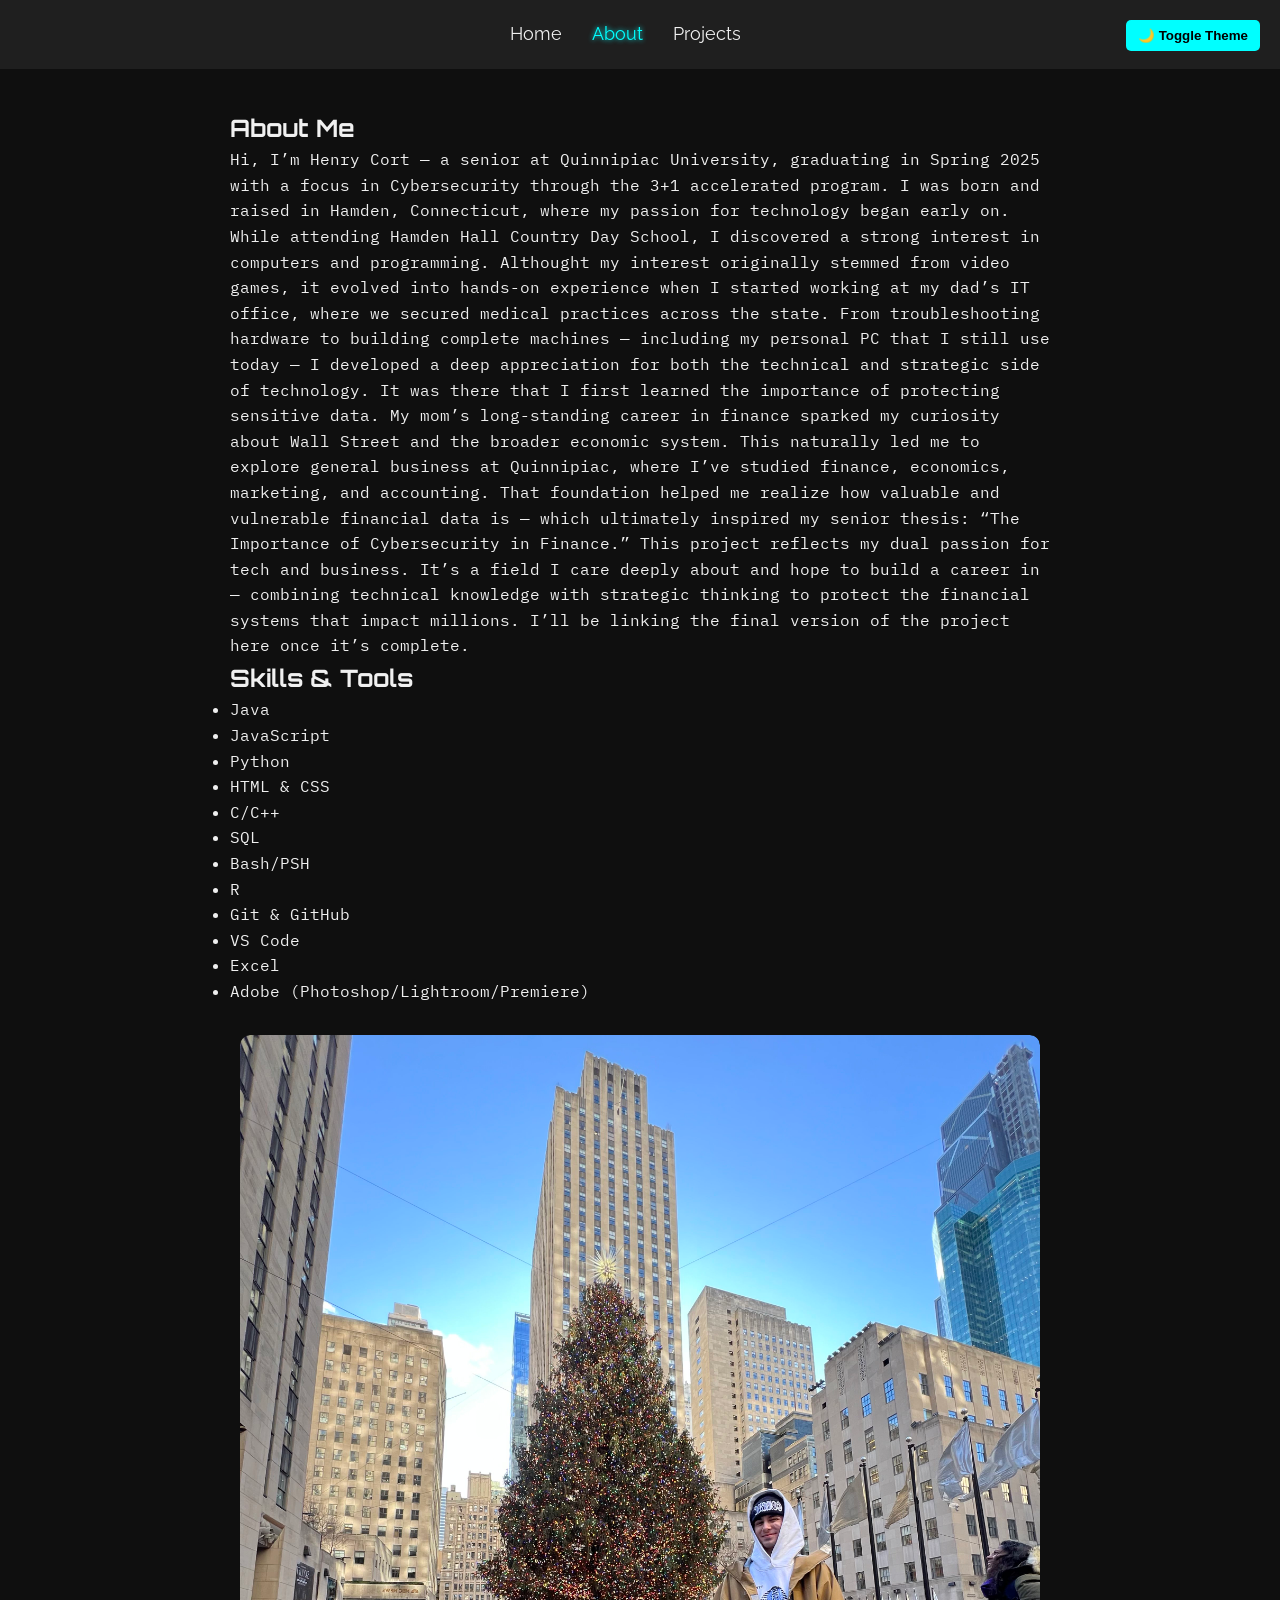
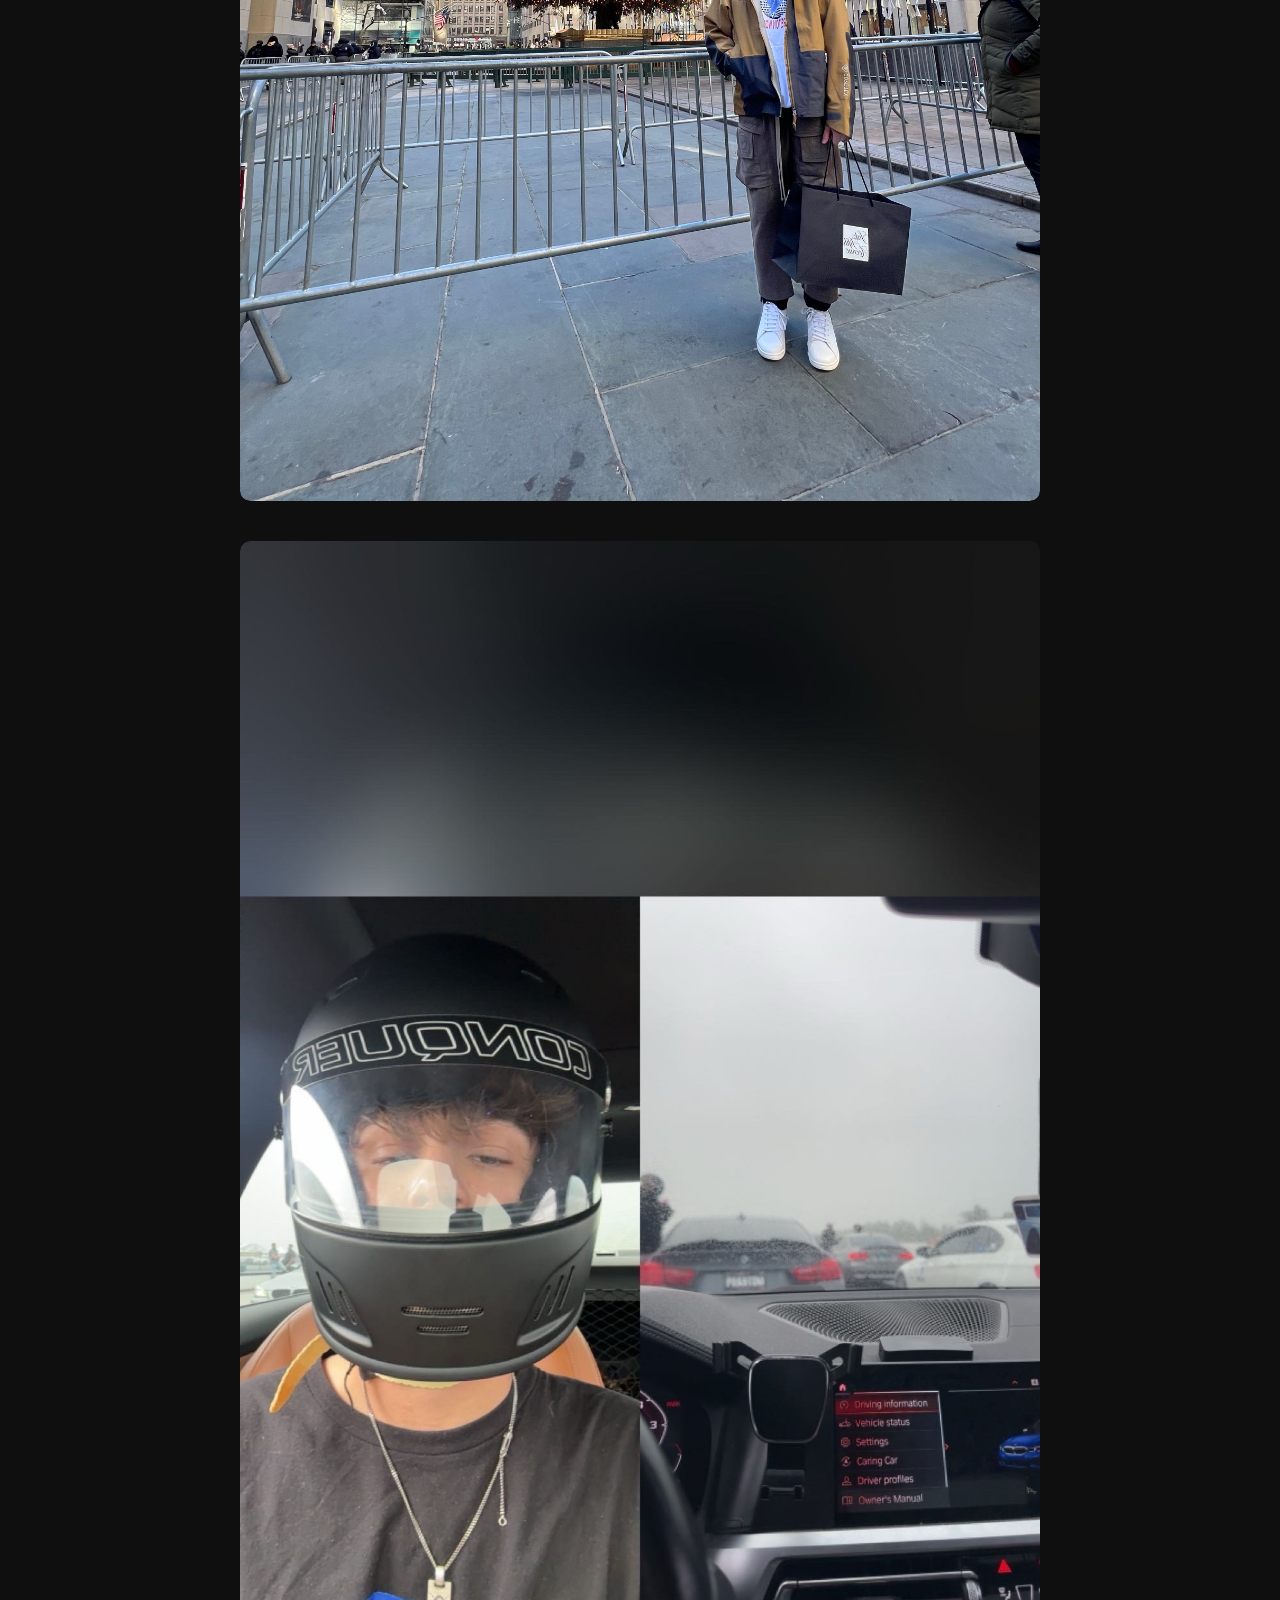
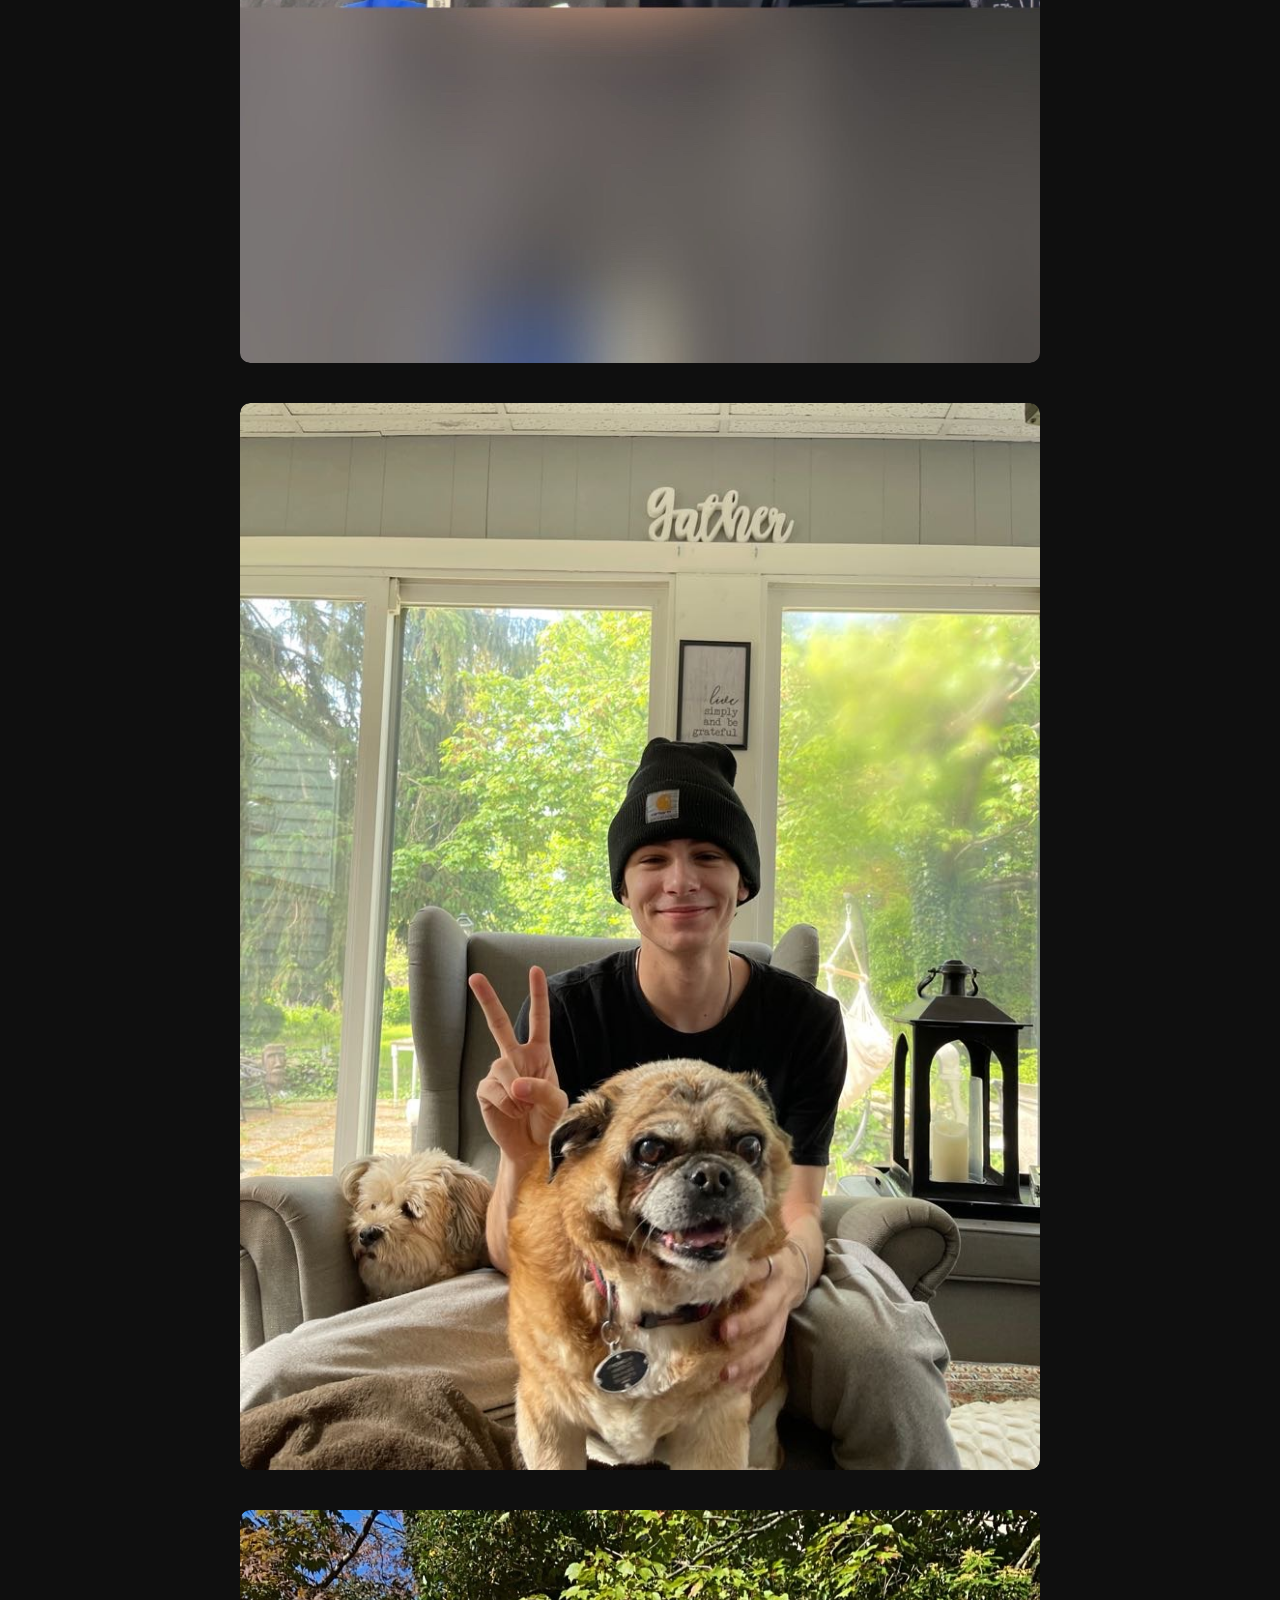
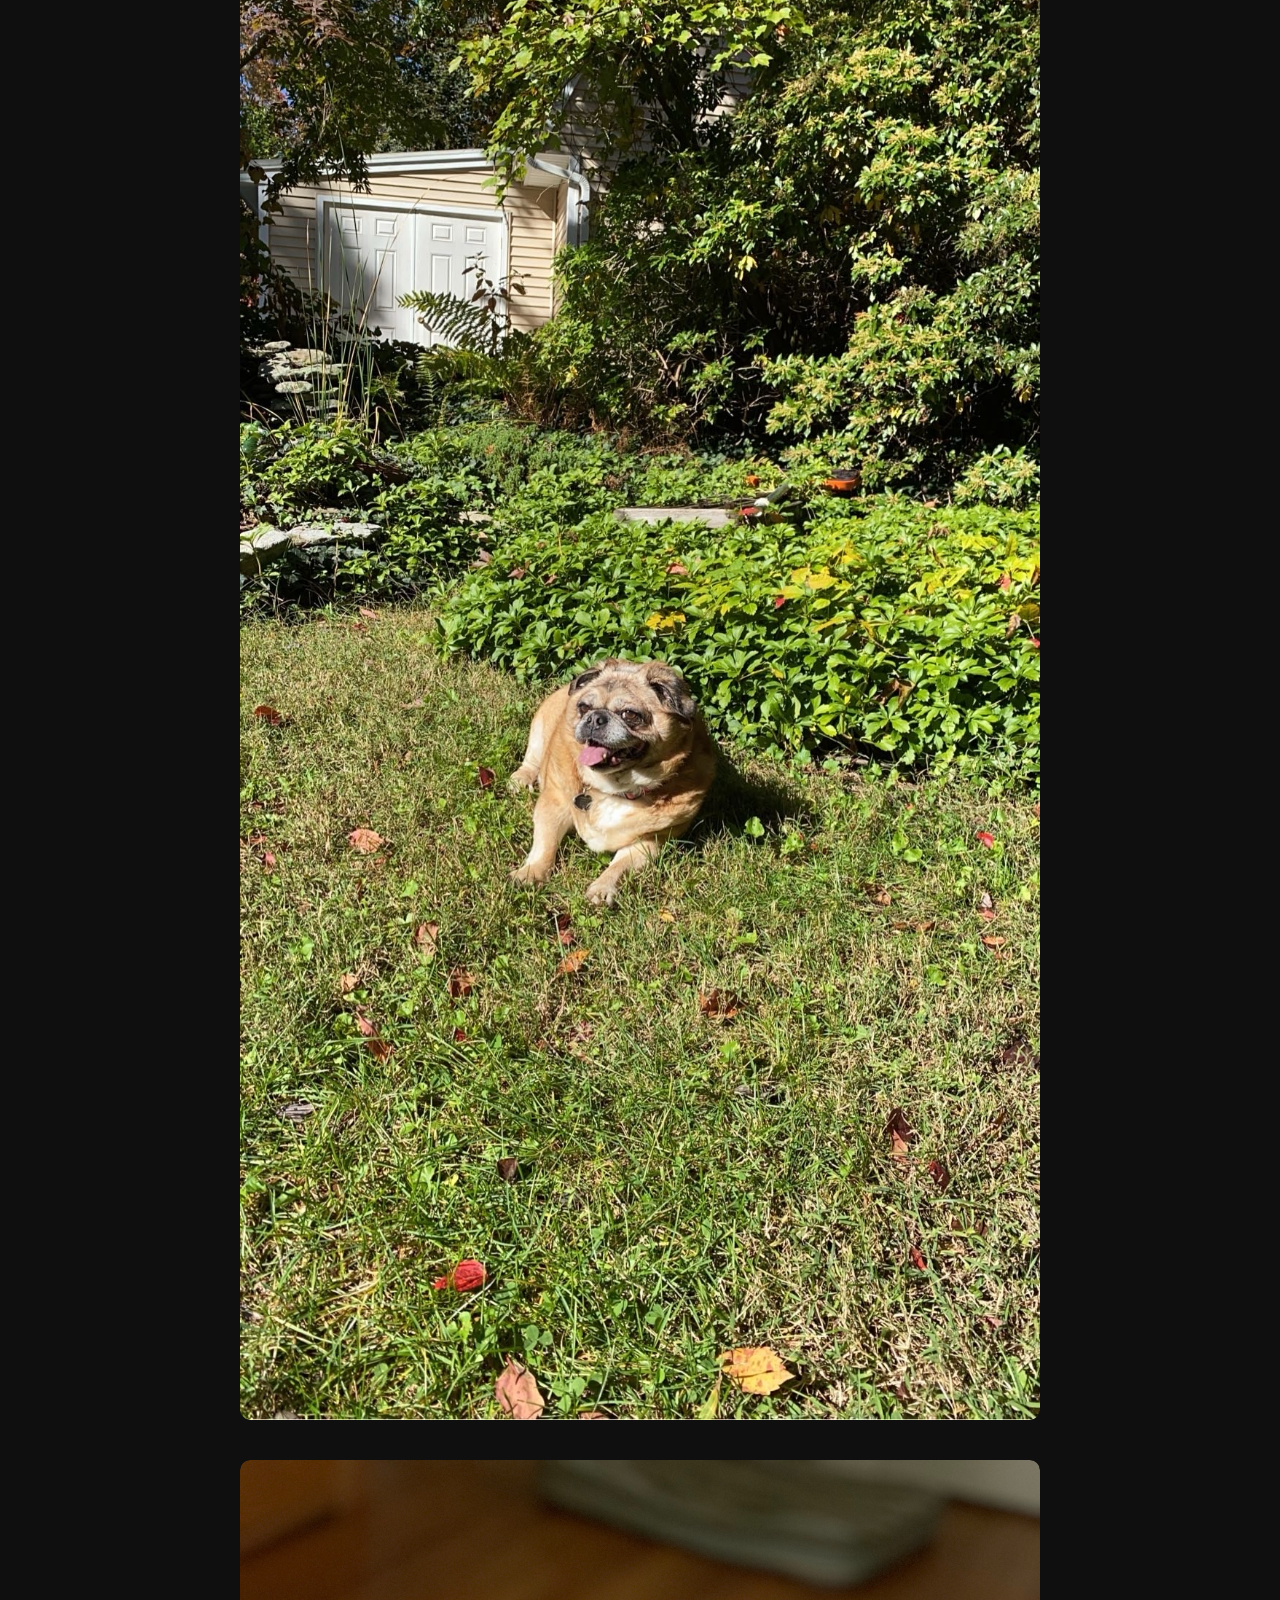
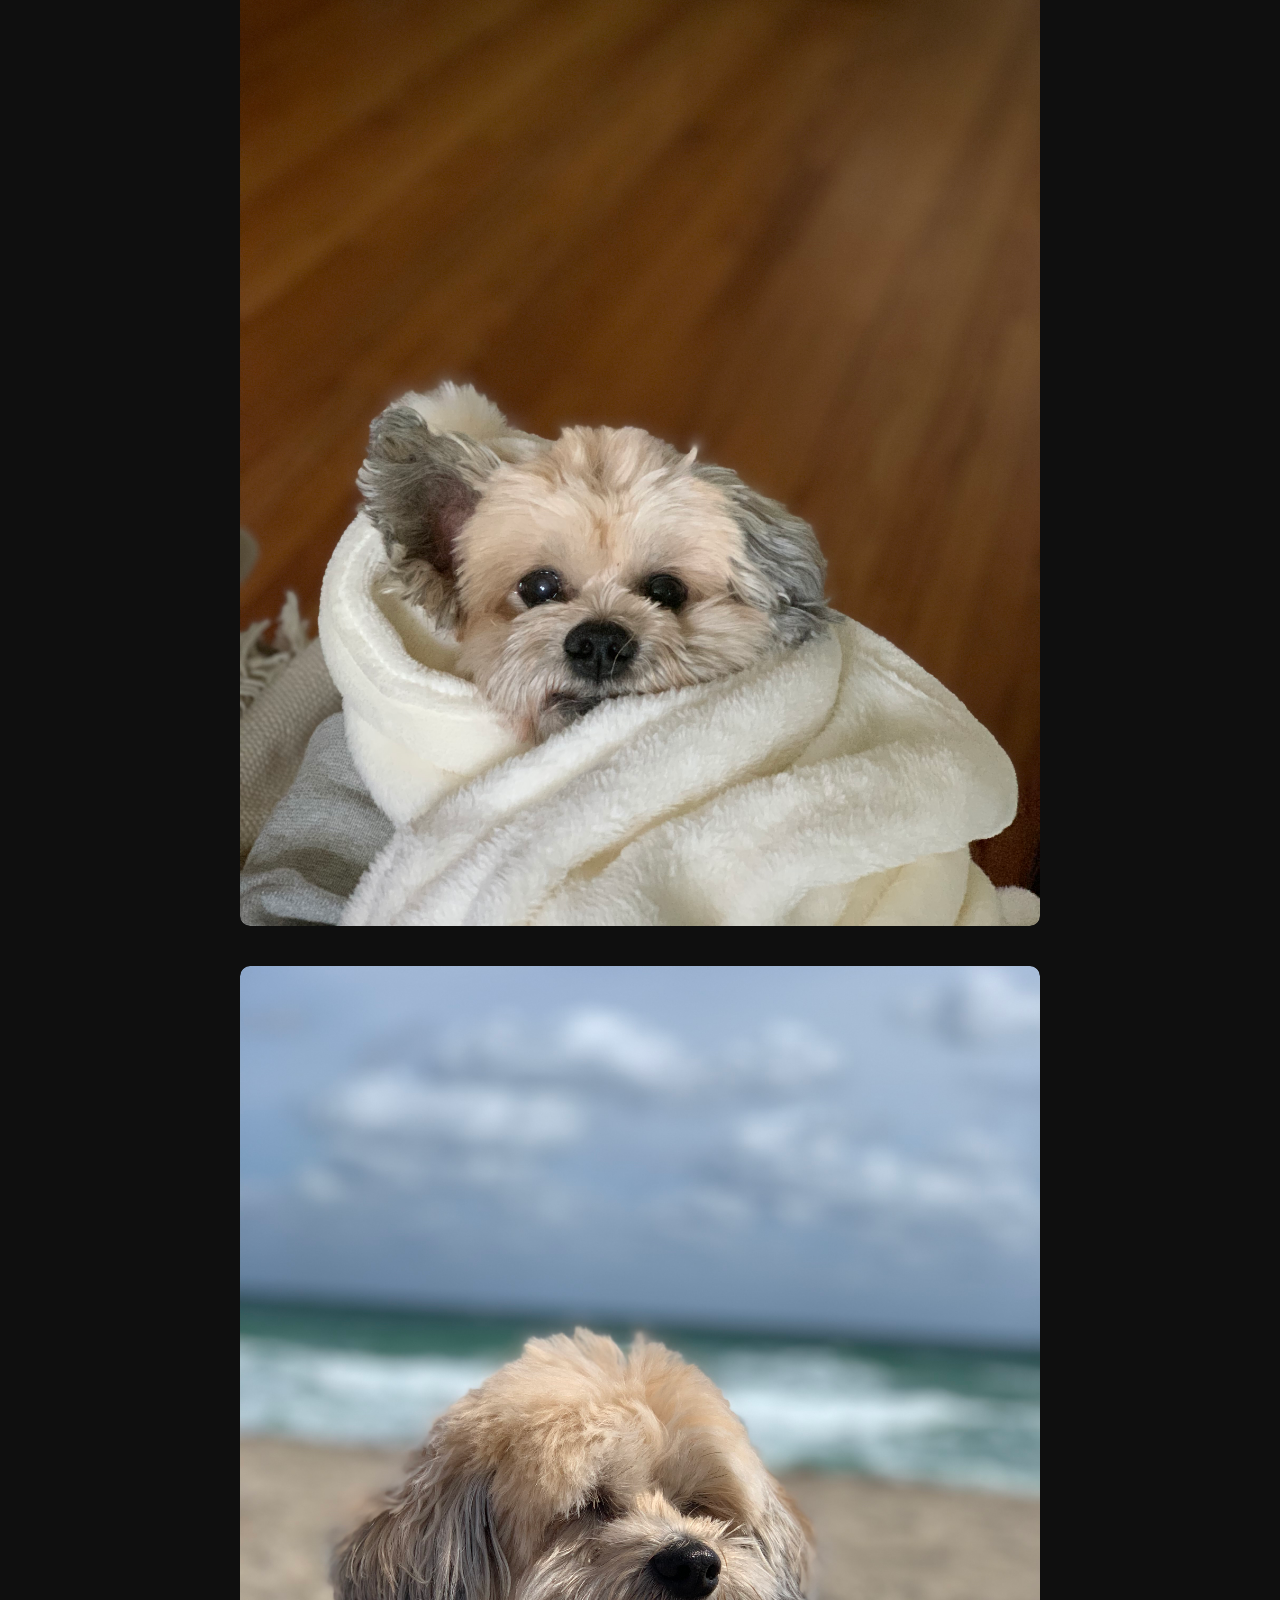
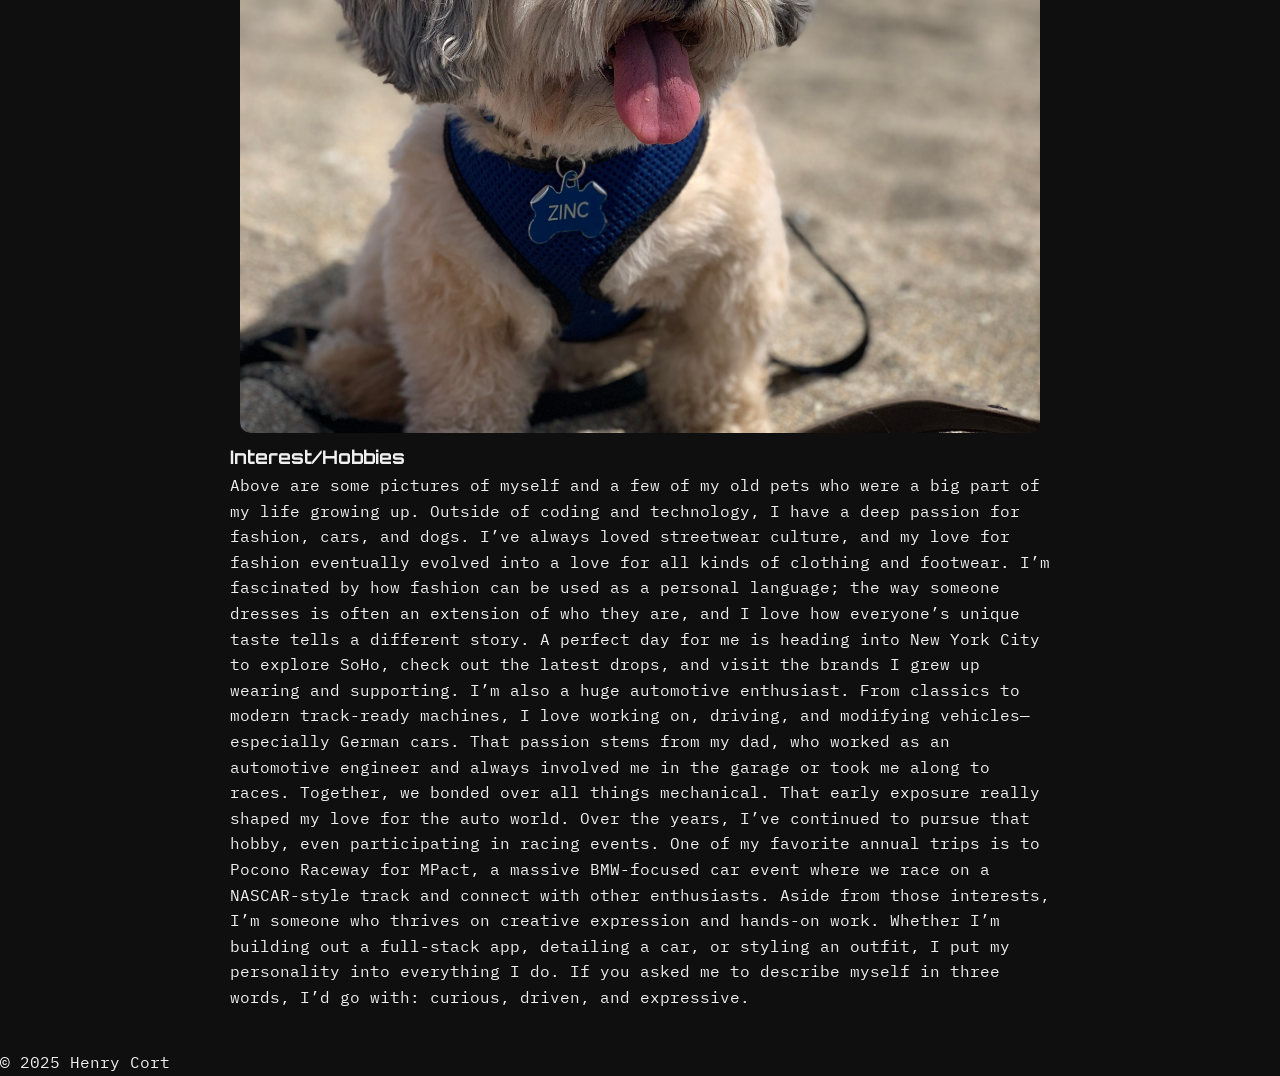
<file: about.html>
<!DOCTYPE html>
<html lang="en">
<head>
  <meta charset="UTF-8"/>
  <meta name="viewport" content="width=device-width, initial-scale=1.0"/>
  <title>About Me | Henry Cort</title>
  <link rel="stylesheet" href="style.css"/>
  <link href="https://fonts.googleapis.com/css2?family=IBM+Plex+Mono&family=Orbitron:wght@500&family=Raleway:wght@400;700&display=swap" rel="stylesheet">

</head>
<body>
  <header>
    <nav>
      <ul>
        <li><a href="index.html">Home</a></li>
        <li><a href="about.html" class="active">About</a></li>
        <li><a href="projects.html">Projects</a></li>
        <li><button id="theme-toggle">🌙 Toggle Theme</button></li>
      </ul>
    </nav>
  </header>

  <main>
    <section class="about">
      <h1>About Me</h1>
      <p>Hi, I’m Henry Cort — a senior at Quinnipiac University, graduating in Spring 2025 with a focus in Cybersecurity through the 3+1 accelerated program. I was born and raised in Hamden, Connecticut, where my passion for technology began early on.

        While attending Hamden Hall Country Day School, I discovered a strong interest in computers and programming. Althought my interest originally stemmed from video games, it evolved into hands-on experience when I started working at my dad’s IT office, where we secured medical practices across the state. From troubleshooting hardware to building complete machines — including my personal PC that I still use today — I developed a deep appreciation for both the technical and strategic side of technology. It was there that I first learned the importance of protecting sensitive data.
        
        My mom’s long-standing career in finance sparked my curiosity about Wall Street and the broader economic system. This naturally led me to explore general business at Quinnipiac, where I’ve studied finance, economics, marketing, and accounting. That foundation helped me realize how valuable and vulnerable financial data is — which ultimately inspired my senior thesis: “The Importance of Cybersecurity in Finance.”
        
        This project reflects my dual passion for tech and business. It’s a field I care deeply about and hope to build a career in — combining technical knowledge with strategic thinking to protect the financial systems that impact millions. I’ll be linking the final version of the project here once it’s complete. </p>
      <h2>Skills & Tools</h2>
        <ul>
            <li>Java</li>
            <li>JavaScript</li></l>
            <li>Python</li>
            <li>HTML & CSS</li>
            <li>C/C++</li>
            <li>SQL</li>
            <li>Bash/PSH</li>
            <li>R</li>
            <li>Git & GitHub</li>
            <li>VS Code</li>
            <li>Excel</li>
            <li>Adobe (Photoshop/Lightroom/Premiere)</li>
        </ul>
        <div class="gallery">
            <div class="image-hover">
              <img src="images/IMG_0537.jpg" alt="Photo of you" />
              <span class="hover-text">In NYC 📸</span>
            </div>
            <div class="image-hover">
              <img src="images/IMG_6762.JPG" alt="Race" />
              <span class="hover-text">Latest Racing Event</span>
            </div>
            <div class="image-hover">
              <img src="images/IMG_9969.JPG" alt="Dog" />
              <span class="hover-text">Me and my 2 pups</span>
            </div>
            <div class="image-hover">
              <img src="images/IMG_6876.JPG" alt="Pet moment" />
              <span class="hover-text">My pug, Copper!</span>
            </div>
            <div class="image-hover">
              <img src="images/IMG_3952.jpg" alt="Adventure" />
              <span class="hover-text">My other mutt, Zinc!</span>
            </div>
            <div class="image-hover">
              <img src="images/IMG_2697.jpg" alt="Old memory" />
              <span class="hover-text">Another cute picture of Zinc</span>
            </div>
          </div>
      <h3>Interest/Hobbies</h3>
      <p>
        Above are some pictures of myself and a few of my old pets who were a big part of my life growing up. Outside of coding and technology, I have a deep passion for fashion, cars, and dogs. I’ve always loved streetwear culture, and my love for fashion eventually evolved into a love for all kinds of clothing and footwear. I’m fascinated by how fashion can be used as a personal language; the way someone dresses is often an extension of who they are, and I love how everyone’s unique taste tells a different story. A perfect day for me is heading into New York City to explore SoHo, check out the latest drops, and visit the brands I grew up wearing and supporting.
      
        I’m also a huge automotive enthusiast. From classics to modern track-ready machines, I love working on, driving, and modifying vehicles—especially German cars. That passion stems from my dad, who worked as an automotive engineer and always involved me in the garage or took me along to races. Together, we bonded over all things mechanical. That early exposure really shaped my love for the auto world. Over the years, I’ve continued to pursue that hobby, even participating in racing events. One of my favorite annual trips is to Pocono Raceway for MPact, a massive BMW-focused car event where we race on a NASCAR-style track and connect with other enthusiasts.
      
        Aside from those interests, I’m someone who thrives on creative expression and hands-on work. Whether I’m building out a full-stack app, detailing a car, or styling an outfit, I put my personality into everything I do. If you asked me to describe myself in three words, I’d go with: curious, driven, and expressive.
    
      </p>
          </section>
  </main>

  <script>
    // === Load saved theme from localStorage ===
    if (localStorage.getItem('theme') === 'light') {
      document.body.classList.add('light-mode');
    }
  
    // === Theme toggle logic ===
    const toggleBtn = document.getElementById('theme-toggle');
    if (toggleBtn) {
      toggleBtn.addEventListener('click', () => {
        document.body.classList.toggle('light-mode');
        const mode = document.body.classList.contains('light-mode') ? 'light' : 'dark';
        localStorage.setItem('theme', mode);
      });
    }
  </script>
  

  <footer>
    <p>&copy; 2025 Henry Cort</p>
  </footer>


</body>
</html>
</file>
<file: style.css>
/* === Base Reset === */
* {
    margin: 0;
    padding: 0;
    box-sizing: border-box;
  }
  
  body {
    font-family: 'Helvetica Neue', sans-serif;
    background-color: #0f0f0f;
    color: #f0f0f0;
    line-height: 1.6;
  }
  
  /* === Header & Navigation === */
  header {
    background: #1f1f1f;
    padding: 20px 0;
  }
  
  nav ul {
    list-style: none;
    display: flex;
    justify-content: center;
    gap: 30px;
  }
  
  nav a {
    color: #f0f0f0;
    text-decoration: none;
    font-size: 18px;
  }
  
  nav a:hover,
  nav a.active {
    color: #00ffff;
    text-shadow: 0 0 5px #00ffff;
  }
  
  /* === Main Content === */
  main {
    padding: 40px;
    max-width: 900px;
    margin: auto;
  }
  
  /* === Gallery Styling === */
  .gallery,
  .gallery-four {
    display: flex;
    flex-wrap: wrap;
    gap: 20px;
    justify-content: center;
    margin-top: 20px;
  }
  
  .gallery img {
    width: 200px;
    border-radius: 10px;
    object-fit: cover;
  }
  
  .gallery-four {
    display: grid;
    grid-template-columns: repeat(4, 1fr);
    gap: 15px;
  }
  
  .gallery-four img {
    width: 100%;
    height: auto;
    border-radius: 5px;
    object-fit: cover;
    box-shadow: 0 0 10px rgba(0, 255, 255, 0.2);
  }
  
  /* === Project Section === */
  .project {
    margin-bottom: 40px;
  }
  
  .project-video {
    display: flex;
    justify-content: center;
    margin: 20px 0;
  }
  
  .project video {
    max-width: 100%;
    border-radius: 12px;
    box-shadow: 0 0 10px rgba(0, 255, 255, 0.2);
  }
  
  /* === Buttons === */
  .btn {
    display: block;
    width: fit-content;
    margin: 30px auto;
    background-color: #00ffff;
    color: #000;
    padding: 12px 24px;
    border-radius: 8px;
    text-decoration: none;
    font-weight: bold;
    transition: background-color 0.3s ease, transform 0.2s ease;
  }
  
  .btn:hover {
    background-color: #00cccc;
    transform: scale(1.05);
  }
  
  /* === Icon Divider === */
  .icon-divider {
    text-align: center;
    font-size: 2rem;
    margin: 20px 0;
  }
  
  /* === Contact Section === */
  .contact {
    text-align: center;
    margin-top: 60px;
  }
  
  .contact a {
    color: #00ffff;
    text-decoration: none;
    font-weight: bold;
  }
  
  .contact a:hover {
    text-decoration: underline;
  }
  
  /* === Centering Utility === */
  .centered {
    text-align: center;
  }
  
  .centered h2,
  .centered p {
    margin-left: auto;
    margin-right: auto;
    max-width: 800px;
  }
  
  .centered .btn {
    margin: 30px auto;
  }
  
  /* === Map Styling === */
  .map-section {
    text-align: center;
    padding: 40px;
  }
  
  #map {
    height: 400px;
    width: 100%;
    max-width: 900px;
    margin: 20px auto;
    border-radius: 10px;
    box-shadow: 0 0 10px rgba(0, 255, 255, 0.2);
  }
  
  /* === Theme Toggle === */
  #theme-toggle {
    position: fixed;
    top: 20px;
    right: 20px;
    padding: 8px 12px;
    background-color: #00ffff;
    border: none;
    border-radius: 5px;
    font-weight: bold;
    cursor: pointer;
    z-index: 999;
  }
  
  #theme-toggle:hover {
    background-color: #00cccc;
  }
  
  /* === Light Mode === */
  body.light-mode {
    background-color: #f4f4f4;
    color: #111;
  }
  
  body.light-mode header,
  body.light-mode footer {
    background-color: #e0e0e0;
  }
  
  body.light-mode .btn {
    background-color: #333;
    color: white;
  }
  
  body.light-mode nav a {
    color: #111;
  }
  
  /* === Zoom === */

  img {
    transition: transform 0.3s ease, box-shadow 0.3s ease;
  }
  
  img:hover {
    transform: scale(1.05);
    box-shadow: 0 0 15px rgba(0, 255, 255, 0.4);
  }
  
  /* === Font Assignments === */
body {
    font-family: 'IBM Plex Mono', monospace;
  }
  
  header, nav a, .icon-divider {
    font-family: 'Raleway', sans-serif;
  }
  
  h1, h2, h3 {
    font-family: 'Orbitron', sans-serif;
  }
  
  /* === About Section Hover === */
  .image-hover {
    position: relative;
    display: inline-block;
    margin: 10px;
    border-radius: 10px;
    overflow: hidden;
  }
  
  .image-hover img {
    display: block;
    width: 100%;
    height: auto;
    border-radius: 10px;
    transition: transform 0.3s ease, filter 0.3s ease;
  }
  
  .image-hover:hover img {
    transform: scale(1.05);
    filter: brightness(60%);
  }
  
  .hover-text {
    position: absolute;
    bottom: 0;
    background: rgba(0, 0, 0, 0.6);
    color: #f0f0f0;
    width: 100%;
    padding: 10px;
    font-size: 14px;
    text-align: center;
    opacity: 0;
    transition: opacity 0.3s ease;
    font-family: 'IBM Plex Mono', monospace;
  }
  
  .image-hover:hover .hover-text {
    opacity: 1;
  }
</file>
